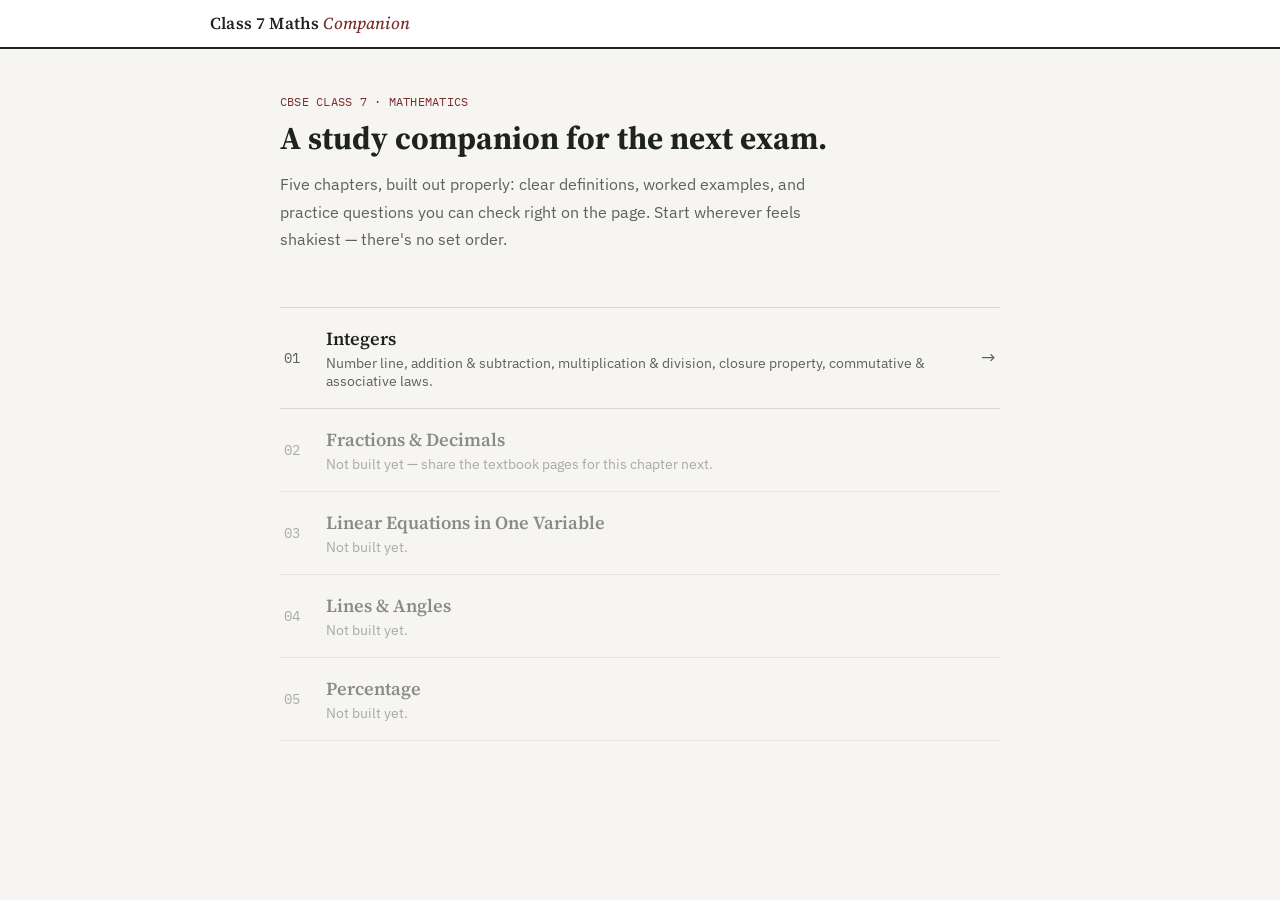
<file: index.html>
<!DOCTYPE html>
<html lang="en">
<head>
<meta charset="UTF-8">
<meta name="viewport" content="width=device-width, initial-scale=1, viewport-fit=cover">
<title>Class 7 Maths Companion</title>
<link rel="preconnect" href="https://fonts.googleapis.com">
<link rel="preconnect" href="https://fonts.gstatic.com" crossorigin>
<link href="https://fonts.googleapis.com/css2?family=Source+Serif+4:ital,opsz,wght@0,8..60,400;0,8..60,500;0,8..60,600;0,8..60,700;1,8..60,500&family=IBM+Plex+Sans:wght@400;500;600;700&family=IBM+Plex+Mono:wght@500;600&display=swap" rel="stylesheet">
<link rel="stylesheet" href="styles.css">
</head>
<body>
  <div class="topbar">
    <div class="topbar-inner">
      <a class="brand-mark" href="index.html">Class 7 Maths <span class="ed">Companion</span></a>
    </div>
  </div>

  <div class="page">
    <div class="cover">
      <div class="kicker">CBSE CLASS 7 &middot; MATHEMATICS</div>
      <h1>A study companion for the next exam.</h1>
      <p class="lede">Five chapters, built out properly: clear definitions, worked examples, and practice questions you can check right on the page. Start wherever feels shakiest &mdash; there's no set order.</p>
    </div>

    <div class="chapter-list">
      <a class="chapter-card" href="chapter-1-integers.html">
        <span class="chnum">01</span>
        <div class="chapter-body">
          <div class="chapter-title">Integers</div>
          <div class="chapter-desc">Number line, addition &amp; subtraction, multiplication &amp; division, closure property, commutative &amp; associative laws.</div>
        </div>
        <span class="chapter-arrow">&rarr;</span>
      </a>
      <div class="chapter-card" style="opacity:0.5; cursor:default;">
        <span class="chnum">02</span>
        <div class="chapter-body">
          <div class="chapter-title">Fractions &amp; Decimals</div>
          <div class="chapter-desc">Not built yet &mdash; share the textbook pages for this chapter next.</div>
        </div>
      </div>
      <div class="chapter-card" style="opacity:0.5; cursor:default;">
        <span class="chnum">03</span>
        <div class="chapter-body">
          <div class="chapter-title">Linear Equations in One Variable</div>
          <div class="chapter-desc">Not built yet.</div>
        </div>
      </div>
      <div class="chapter-card" style="opacity:0.5; cursor:default;">
        <span class="chnum">04</span>
        <div class="chapter-body">
          <div class="chapter-title">Lines &amp; Angles</div>
          <div class="chapter-desc">Not built yet.</div>
        </div>
      </div>
      <div class="chapter-card" style="opacity:0.5; cursor:default;">
        <span class="chnum">05</span>
        <div class="chapter-body">
          <div class="chapter-title">Percentage</div>
          <div class="chapter-desc">Not built yet.</div>
        </div>
      </div>
    </div>
  </div>
</body>
</html>
</file>
<file: styles.css>
:root {
  --paper: #FFFFFF;
  --bg: #F6F5F1;
  --ink: #1E2321;
  --ink-soft: #5B615D;
  --rule: #DAD6CB;
  --maroon: #7A2E2E;
  --maroon-soft: #F4E9E7;
  --forest: #2F5233;
  --forest-soft: #E9EFE7;
  --gold: #A8752B;
  --gold-soft: #F6EEDF;
  --slate: #37506B;
  --slate-soft: #E9EEF2;
  --radius: 4px;
  box-sizing: border-box;
  padding-top: env(safe-area-inset-top, 0px);
  padding-bottom: env(safe-area-inset-bottom, 0px);
}
*, *::before, *::after { box-sizing: inherit; }
html { scroll-padding-top: 66px; height: 100%; }
body {
  height: 100%;
  margin: 0;
  background: var(--bg);
  color: var(--ink);
  font-family: 'IBM Plex Sans', sans-serif;
  -webkit-font-smoothing: antialiased;
}
@media (prefers-color-scheme: dark) {
  :root:not([data-theme="light"]) {
    --paper: #1B1E1C; --bg: #141615; --ink: #EAE7DE; --ink-soft: #A8A79D;
    --rule: #34372F; --maroon-soft: #2B1E1E; --forest-soft: #1C271E;
    --gold-soft: #2A2214; --slate-soft: #1B2530;
  }
}
:root[data-theme="dark"] {
  --paper: #1B1E1C; --bg: #141615; --ink: #EAE7DE; --ink-soft: #A8A79D;
  --rule: #34372F; --maroon-soft: #2B1E1E; --forest-soft: #1C271E;
  --gold-soft: #2A2214; --slate-soft: #1B2530;
}

h1, h2, h3, h4 { font-family: 'Source Serif 4', serif; margin: 0; }
p { line-height: 1.7; }
code, .mono { font-family: 'IBM Plex Mono', monospace; }
a { color: var(--slate); }

/* ---------------- Top bar ---------------- */
.topbar {
  position: sticky; top: 0; z-index: 30;
  padding-top: env(safe-area-inset-top, 0px);
  background: var(--paper);
  border-bottom: 2px solid var(--ink);
}
.topbar-inner {
  max-width: 900px;
  margin: 0 auto;
  display: flex; align-items: center; gap: 12px;
  padding: 12px 20px;
}
.brand-mark {
  font-family: 'Source Serif 4', serif;
  font-weight: 600; font-size: 1.05rem; letter-spacing: 0.01em;
  flex: 1;
  text-decoration: none;
  color: var(--ink);
}
.brand-mark .ed { color: var(--maroon); font-style: italic; font-weight: 500; }
.chapter-jump {
  font-size: 0.8rem; color: var(--ink-soft); font-family: 'IBM Plex Mono', monospace;
  text-decoration: none;
  border: 1px solid var(--rule);
  padding: 5px 10px;
  border-radius: 999px;
}
.chapter-jump:hover { border-color: var(--slate); }

/* ---------------- Page shell ---------------- */
.page { max-width: 760px; margin: 0 auto; padding: 0 20px 100px; }

/* ---------------- Index / cover page ---------------- */
.cover { padding: 44px 0 8px; }
.cover .kicker { font-family: 'IBM Plex Mono', monospace; font-size: 0.78rem; color: var(--maroon); letter-spacing: 0.02em; }
.cover h1 { font-size: 2rem; margin-top: 10px; line-height: 1.2; }
.cover p.lede { color: var(--ink-soft); margin-top: 14px; max-width: 56ch; }

.chapter-list { margin-top: 30px; border-top: 1px solid var(--rule); }
.chapter-card {
  display: flex; align-items: center; gap: 16px;
  padding: 18px 4px;
  border-bottom: 1px solid var(--rule);
  text-decoration: none;
  color: var(--ink);
}
.chapter-card:hover .chapter-title { color: var(--maroon); }
.chapter-card .chnum {
  font-family: 'IBM Plex Mono', monospace;
  font-size: 0.85rem;
  color: var(--ink-soft);
  width: 26px;
  flex-shrink: 0;
}
.chapter-card .chapter-body { flex: 1; min-width: 0; }
.chapter-title { font-family: 'Source Serif 4', serif; font-size: 1.15rem; font-weight: 600; }
.chapter-desc { font-size: 0.85rem; color: var(--ink-soft); margin-top: 3px; }
.chapter-arrow { color: var(--ink-soft); font-size: 1.1rem; flex-shrink: 0; }

.exam-badge {
  display: inline-block;
  font-family: 'IBM Plex Mono', monospace;
  font-size: 0.68rem;
  color: var(--forest);
  background: var(--forest-soft);
  padding: 2px 8px;
  border-radius: 999px;
  margin-top: 6px;
}

/* ---------------- Chapter header ---------------- */
.chapter-header { padding: 36px 0 20px; border-bottom: 3px double var(--ink); }
.chapter-header .chnum { font-family: 'IBM Plex Mono', monospace; color: var(--maroon); font-size: 0.85rem; }
.chapter-header h1 { font-size: 1.85rem; margin-top: 8px; }
.chapter-toc { margin-top: 18px; display: flex; flex-wrap: wrap; gap: 8px 16px; }
.chapter-toc a {
  font-size: 0.85rem; color: var(--slate); text-decoration: none;
  border-bottom: 1px dotted var(--slate);
}

.chapter-nav {
  display: flex; justify-content: space-between; gap: 12px;
  margin-top: 16px; padding-top: 16px; border-top: 1px solid var(--rule);
}
.chapter-nav a {
  font-size: 0.85rem; text-decoration: none; color: var(--ink-soft);
  display: flex; flex-direction: column; max-width: 45%;
}
.chapter-nav a:hover { color: var(--slate); }
.chapter-nav .dir { font-family: 'IBM Plex Mono', monospace; font-size: 0.7rem; }
.chapter-nav .to-title { font-weight: 600; color: var(--ink); font-family: 'Source Serif 4', serif; }
.chapter-nav a:hover .to-title { color: var(--slate); }
.chapter-nav .end { text-align: right; margin-left: auto; }

/* ---------------- Topic sections ---------------- */
.topic {
  padding: 34px 0;
  border-bottom: 1px solid var(--rule);
  scroll-margin-top: 60px;
}
.topic h2 {
  font-size: 1.3rem;
  display: flex; align-items: baseline; gap: 10px;
}
.topic h2 .tnum { font-family: 'IBM Plex Mono', monospace; font-size: 0.85rem; color: var(--ink-soft); font-weight: 400; }
.topic > p { margin-top: 14px; }
.topic > p + p { margin-top: 10px; }

.definition-box {
  margin: 18px 0;
  padding: 16px 18px;
  background: var(--slate-soft);
  border-left: 3px solid var(--slate);
  border-radius: 0 var(--radius) var(--radius) 0;
}
.definition-box .dlabel {
  font-family: 'IBM Plex Mono', monospace; font-size: 0.72rem;
  color: var(--slate); margin-bottom: 6px;
}
.definition-box p { margin: 0; }
.definition-box p + p { margin-top: 8px; }

.rule-list { margin: 16px 0; padding: 0; list-style: none; }
.rule-list li {
  padding: 10px 0 10px 22px;
  position: relative;
  border-bottom: 1px dashed var(--rule);
  font-size: 0.96rem;
}
.rule-list li:last-child { border-bottom: none; }
.rule-list li::before {
  content: "\2014"; position: absolute; left: 0; color: var(--maroon);
}
.rule-list code { color: var(--maroon); font-weight: 600; }

/* worked examples */
.example {
  margin: 18px 0;
  border: 1px solid var(--rule);
  border-radius: var(--radius);
  overflow: hidden;
}
.example-head {
  background: var(--gold-soft);
  padding: 9px 16px;
  font-family: 'IBM Plex Mono', monospace;
  font-size: 0.78rem;
  color: var(--gold);
  font-weight: 600;
  border-bottom: 1px solid var(--rule);
}
.example-body { padding: 14px 16px; background: var(--paper); }
.example-body .q { font-weight: 600; margin-bottom: 8px; }
.example-body .working { font-size: 0.98rem; }
.example-body .working > div { padding: 3px 0; }

/* generic widget shells (react mounts inside) */
.widget-mount { margin: 20px 0; }
.numline-wrap { padding: 18px 12px 22px; background: var(--paper); border: 1px solid var(--rule); border-radius: var(--radius); }
.numline-wrap svg { width: 100%; height: auto; display: block; }
.numline-caption { text-align: center; color: var(--ink-soft); font-size: 0.82rem; margin-top: 6px; }
.numline-controls { display: flex; gap: 8px; justify-content: center; flex-wrap: wrap; margin-top: 12px; }
.pill-btn {
  font-family: 'IBM Plex Sans', sans-serif; font-weight: 600; font-size: 0.85rem;
  padding: 7px 14px; border-radius: 999px; border: 1px solid var(--rule);
  background: var(--bg); color: var(--ink); cursor: pointer;
}
.pill-btn.active { background: var(--slate); border-color: var(--slate); color: white; }

.closure-demo, .demo-box {
  padding: 20px; background: var(--paper); border: 1px solid var(--rule); border-radius: var(--radius);
}
.closure-row, .demo-row { display: flex; align-items: center; justify-content: center; gap: 10px; flex-wrap: wrap; margin-bottom: 16px; }
.num-select {
  font-family: 'IBM Plex Mono', monospace; font-size: 1.25rem; font-weight: 600;
  width: 62px; text-align: center; padding: 7px 4px;
  border: 2px solid var(--rule); border-radius: var(--radius); background: var(--bg); color: var(--ink);
}
.op-select {
  font-family: 'IBM Plex Mono', monospace; font-weight: 700; font-size: 1.05rem;
  padding: 7px 10px; border: 2px solid var(--rule); border-radius: var(--radius);
  background: var(--bg); color: var(--maroon);
}
.demo-result { text-align: center; font-family: 'IBM Plex Mono', monospace; font-size: 1.05rem; }
.demo-result .verdict {
  display: inline-block; margin-top: 10px; padding: 5px 14px; border-radius: 999px;
  font-family: 'IBM Plex Sans', sans-serif; font-weight: 600; font-size: 0.85rem;
}
.verdict.in-set, .verdict.ok { background: var(--forest-soft); color: var(--forest); }
.verdict.out-set, .verdict.no { background: var(--maroon-soft); color: var(--maroon); }

/* exercise set */
.exercise-set { margin: 20px 0; }
.exercise-set .ex-label {
  font-family: 'IBM Plex Mono', monospace; font-size: 0.78rem; color: var(--forest);
  margin-bottom: 12px; display: block;
}
.ex-item {
  padding: 14px 0; border-bottom: 1px solid var(--rule);
  display: flex; gap: 12px; align-items: flex-start;
}
.ex-item .exnum {
  font-family: 'IBM Plex Mono', monospace; font-size: 0.82rem; color: var(--ink-soft);
  width: 22px; flex-shrink: 0; padding-top: 2px;
}
.ex-body { flex: 1; min-width: 0; }
.ex-q { font-size: 0.98rem; margin-bottom: 8px; }
.ex-answer-row { display: flex; gap: 8px; flex-wrap: wrap; }
.ex-input {
  flex: 1; min-width: 100px; font-family: 'IBM Plex Sans', sans-serif; font-size: 0.95rem;
  padding: 7px 11px; border: 1.5px solid var(--rule); border-radius: var(--radius);
  background: var(--paper); color: var(--ink);
}
.ex-input:focus { outline: none; border-color: var(--slate); }
.ex-check {
  font-family: 'IBM Plex Sans', sans-serif; font-weight: 600; font-size: 0.85rem;
  padding: 7px 14px; border-radius: var(--radius); border: none;
  background: var(--ink); color: var(--paper); cursor: pointer;
}
.ex-check:disabled { opacity: 0.4; cursor: default; }
.ex-feedback { margin-top: 8px; padding: 9px 12px; border-radius: var(--radius); font-size: 0.88rem; line-height: 1.5; }
.ex-feedback.correct { background: var(--forest-soft); color: var(--forest); }
.ex-feedback.incorrect { background: var(--maroon-soft); color: var(--maroon); }
.ex-reveal-btn {
  margin-top: 6px; font-size: 0.78rem; color: var(--slate); background: none; border: none;
  cursor: pointer; text-decoration: underline; padding: 0; font-family: 'IBM Plex Sans', sans-serif;
}

.expr-builder, .fraction-builder { padding: 20px; background: var(--paper); border: 1px solid var(--rule); border-radius: var(--radius); text-align: center; }
.expr-display { font-family: 'IBM Plex Mono', monospace; font-size: 1.4rem; margin: 14px 0; min-height: 2rem; }
.expr-display .term { color: var(--slate); }
.tile-row { display: flex; justify-content: center; gap: 8px; flex-wrap: wrap; }

.chapter-summary {
  margin-top: 8px; padding: 22px; background: var(--forest-soft);
  border-radius: var(--radius);
}
.chapter-summary h3 { font-size: 1.05rem; color: var(--forest); margin-bottom: 10px; }
.chapter-summary ul { margin: 0; padding-left: 20px; }
.chapter-summary li { margin-bottom: 6px; font-size: 0.92rem; }

::selection { background: var(--gold-soft); color: var(--ink); }

@media (max-width: 600px) {
  .cover h1 { font-size: 1.55rem; }
  .chapter-header h1 { font-size: 1.5rem; }
  .page { padding: 0 16px 100px; }
  .chapter-nav .to-title { font-size: 0.9rem; }
}
</file>
